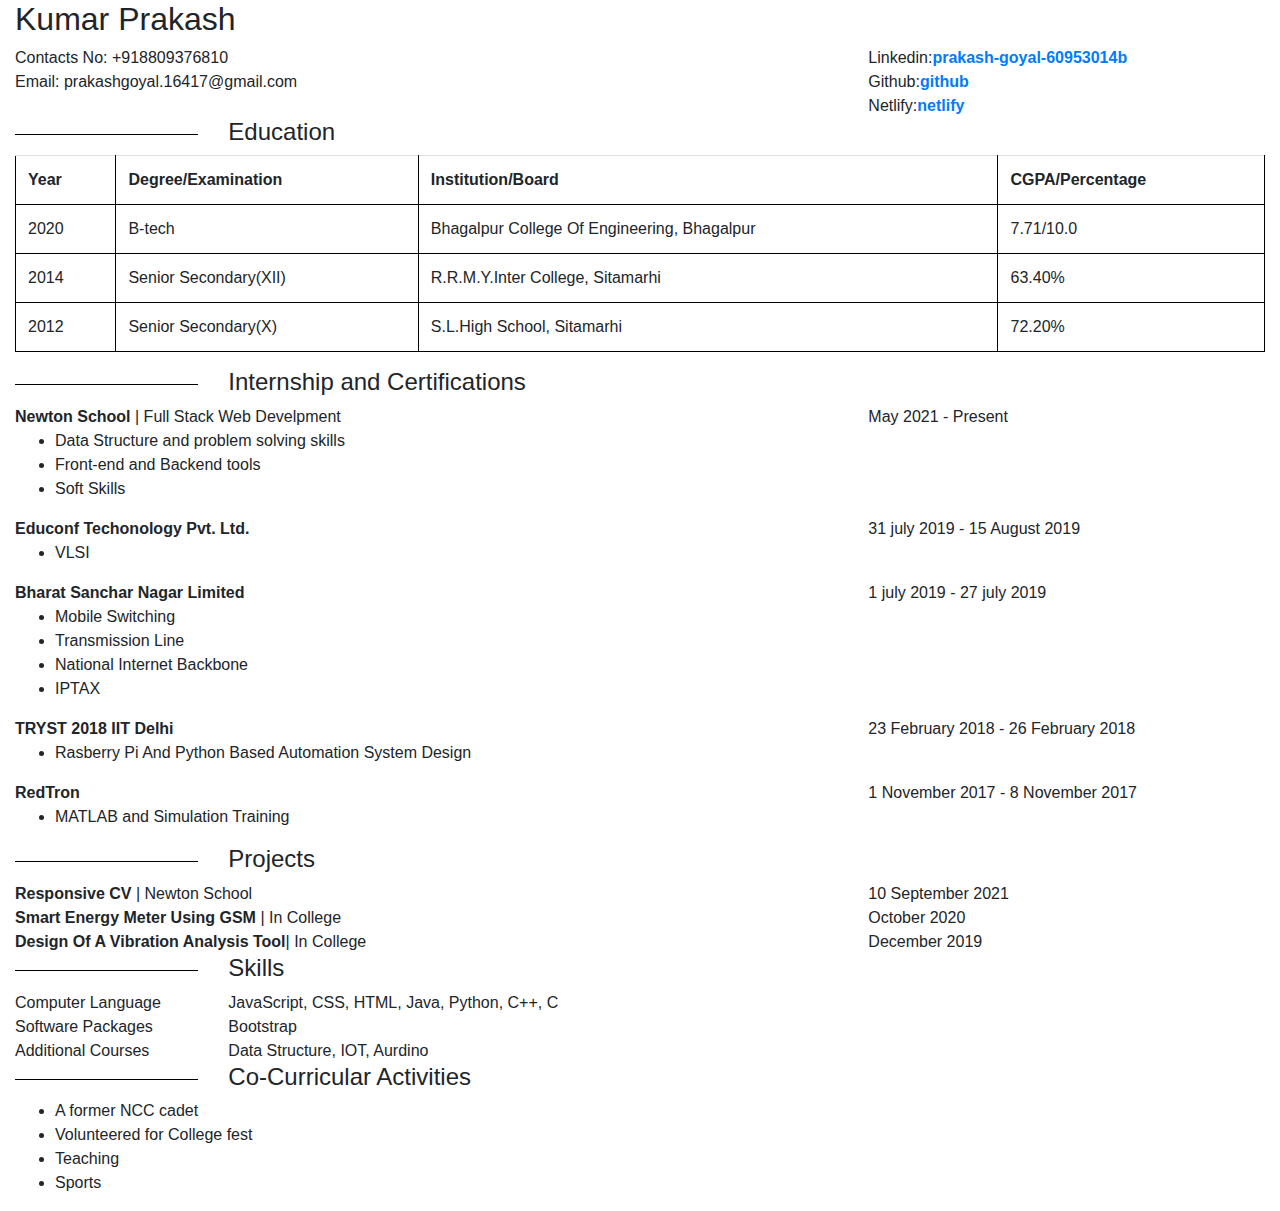
<file: index.html>
<!doctype html>
<html lang="en">
  <head>
    <title>Resume</title>
    <!-- Required meta tags -->
    <meta charset="utf-8">
    <meta name="viewport" content="width=device-width, initial-scale=1, shrink-to-fit=no">
    <!--css file linked here-->
    <link rel="stylesheet" href="ResC.css" >
    <!-- Bootstrap CSS -->
    <link rel="stylesheet" href="https://stackpath.bootstrapcdn.com/bootstrap/4.3.1/css/bootstrap.min.css" integrity="sha384-ggOyR0iXCbMQv3Xipma34MD+dH/1fQ784/j6cY/iJTQUOhcWr7x9JvoRxT2MZw1T" crossorigin="anonymous">
  </head>
  <body>
      
    <!-- Optional JavaScript -->
    <!-- jQuery first, then Popper.js, then Bootstrap JS -->
    <script src="https://code.jquery.com/jquery-3.3.1.slim.min.js" integrity="sha384-q8i/X+965DzO0rT7abK41JStQIAqVgRVzpbzo5smXKp4YfRvH+8abtTE1Pi6jizo" crossorigin="anonymous"></script>
    <script src="https://cdnjs.cloudflare.com/ajax/libs/popper.js/1.14.7/umd/popper.min.js" integrity="sha384-UO2eT0CpHqdSJQ6hJty5KVphtPhzWj9WO1clHTMGa3JDZwrnQq4sF86dIHNDz0W1" crossorigin="anonymous"></script>
    <script src="https://stackpath.bootstrapcdn.com/bootstrap/4.3.1/js/bootstrap.min.js" integrity="sha384-JjSmVgyd0p3pXB1rRibZUAYoIIy6OrQ6VrjIEaFf/nJGzIxFDsf4x0xIM+B07jRM" crossorigin="anonymous"></script>
    <div class="container-fluid">
      <div class="row">
        <div class="col">
          <h2>Kumar Prakash</h2>
        </div>
      </div>
      <div class="row">
        <div class="col-sm-8">         
          <div>Contacts No: +918809376810</div>
          <div>Email: prakashgoyal.16417@gmail.com</div>
        </div>
        <div class="col-sm-4">
          <div>Linkedin:<a href="https://www.linkedin.com/in/prakash-goyal-60953014b"><b>prakash-goyal-60953014b</b></a></div>
          <div>Github:<a href="https://github.com/prakashgoyal-1"><b>github</b></a></div>
          <div>Netlify:<a href="https://app.netlify.com/teams/prakashgoyal-1-5j2v-dk/overview"><b>netlify</b></a></div>
        </div>
      </div>
      <div class="row">
        <div class="col-2">
          <hr size="40px" width="100%" color="black"> 
        </div>
        <div class="col-10">
          <h4>Education</h4>
        </div>
      </div>
      <div class="row">
        <div class="col">
          <table class="table">
            <tr>
              <th>Year</th>
              <th>Degree/Examination</th>
              <th>Institution/Board</th>
              <th>CGPA/Percentage</th>
            </tr>
            <tr>
              <td>2020</td>
              <td>B-tech</td>
              <td>Bhagalpur College Of Engineering, Bhagalpur</td>
              <td>7.71/10.0</td>
            </tr>
            <tr>
              <td>2014</td>
              <td>Senior Secondary(XII) </td>
              <td>R.R.M.Y.Inter College, Sitamarhi</td>
              <td>63.40%</td>
            </tr>
            <tr>
              <td>2012</td>
              <td>Senior Secondary(X) </td>
              <td>S.L.High School, Sitamarhi</td>
              <td>72.20%</td>
            </tr>            
          </table>
        </div>
      </div>
      <div class="row">
        <div class="col-2">
          <hr size="40px" width="100%" color="black"> 
        </div>
        <div class="col-10">
          <h4>Internship and Certifications</h4>
        </div>
      </div>
      <div class="row">
        <div class="col-8">
         <b>Newton School </b>| Full Stack Web Develpment
        </div>
        <div class="col-4">
          May 2021 - Present
        </div>
      </div>
      <div class="list">
        <ul>
          <li>Data Structure and problem solving skills</li>
          <li>Front-end and Backend tools</li>
          <li>Soft Skills</li>
        </ul>
      </div>
      <div class="row">
        <div class="col-8">
          <b class="inline">Educonf Techonology Pvt. Ltd.</b>
        </div>
        <div class="col-4">
          31 july 2019 - 15 August 2019
        </div>
      </div>
      <div class="list">
        <ul>
          <li>VLSI</li>          
        </ul>
      </div>
      <div class="row">
        <div class="col-8">
          <b class="inline">Bharat Sanchar Nagar Limited</b>
        </div>
        <div class="col-4">
          1 july 2019 - 27 july 2019
        </div>
      </div>
      <div class="list">
        <ul>
          <li>Mobile Switching</li>   
          <li>Transmission Line</li> 
          <li>National Internet Backbone</li> 
          <li>IPTAX</li>
        </ul>
      </div>
      <div class="row">
        <div class="col-8">
          <b class="inline">TRYST 2018 IIT Delhi</b>
        </div>
        <div class="col-4">
          23 February 2018 - 26 February 2018
        </div>
      </div>
      <div class="list">
        <ul>
          <li>Rasberry Pi And Python Based Automation System Design</li>   
        </ul>
      </div>
      <div class="row">
        <div class="col-8">
          <b class="inline">RedTron</b>
        </div>
        <div class="col-4">
          1 November 2017 - 8 November 2017
        </div>
      </div>
      <div class="list">
        <ul>
          <li>MATLAB and Simulation Training</li>   
        </ul>
      </div>
      <div class="row">
        <div class="col-2">
          <hr size="40px" width="100%" color="black"> 
        </div>
        <div class="col-10">
          <h4>Projects</h4>
        </div>
      </div>
      <div class="row">
        <div class="col-8">
          <b class="inline">Responsive CV </b>| Newton School
        </div>
        <div class="col-4">
          10 September 2021 
        </div>
      </div>
      <div class="row">
        <div class="col-8">
          <b class="inline">Smart Energy Meter Using GSM </b>| In College
       </div>
        <div class="col-4">
          October 2020
        </div>
      </div>
      <div class="row">
        <div class="col-8">
          <b class="inline">Design Of A Vibration Analysis Tool</b>| In College
        </div>
        <div class="col-4">
          December 2019
        </div>
      </div>
      <div class="row">
        <div class="col-2">
          <hr size="40px" width="100%" color="black"> 
        </div>
        <div class="col-10">
          <h4 >Skills</h4>
        </div>
      </div>
      <div class="row">
        <div class="col-2">
          Computer Language
        </div>
        <div class="col-10">
           JavaScript, CSS, HTML, Java, Python, C++, C
        </div>
      </div>
      <div class="row">
        <div class="col-2">
          Software Packages
        </div>
        <div class="col-10">
          Bootstrap
        </div>
      </div>
      <div class="row">
        <div class="col-2">
          Additional Courses
        </div>
        <div class="col-10">
          Data Structure, IOT, Aurdino
        </div>
      </div>
      <div class="row">
        <div class="col-2">
          <hr size="40px" width="100%" color="black"> 
        </div>
        <div class="col-10">
          <h4>Co-Curricular Activities</h4>
        </div>
      </div>
      <div class="list">
        <ul>
          <li>
            A former NCC cadet
          </li>
          <li>
            Volunteered for College fest
          </li>
          <li>
            Teaching
          </li>
          <li>
            Sports
          </li>
        </ul>
      </div>
    </div>  
  </body>
</html>
</file>
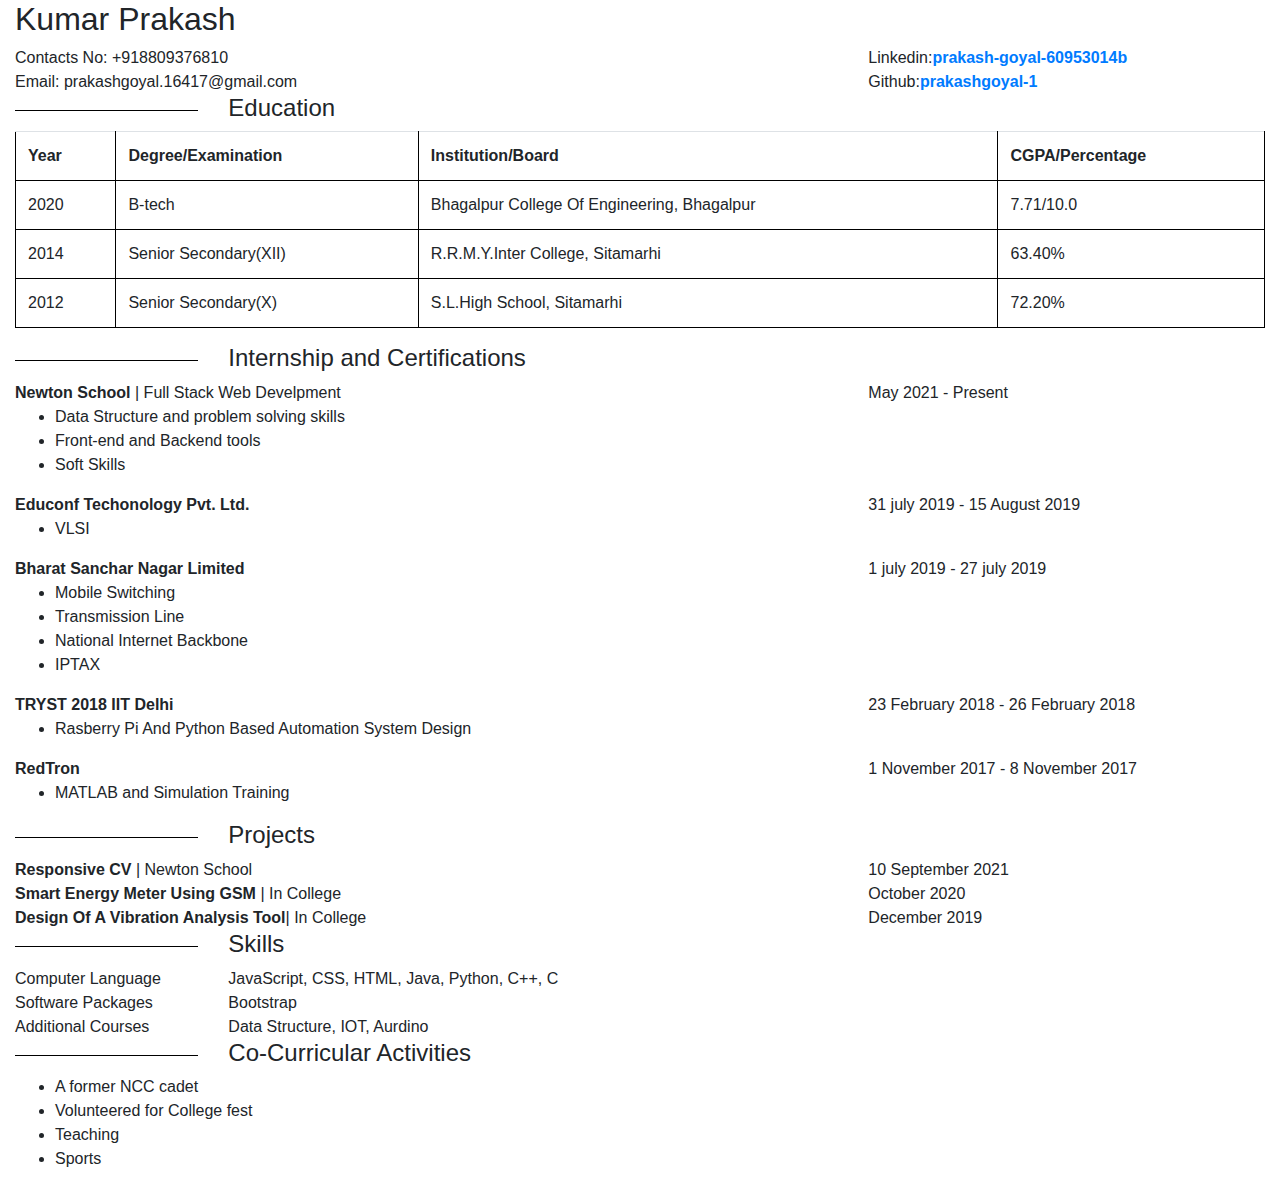
<file: indexx.html>
<!doctype html>
<html lang="en">
  <head>
    <title>Resume</title>
    <!-- Required meta tags -->
    <meta charset="utf-8">
    <meta name="viewport" content="width=device-width, initial-scale=1, shrink-to-fit=no">
    <!--css file linked here-->
    <link rel="stylesheet" href="ResC.css" >
    <!-- Bootstrap CSS -->
    <link rel="stylesheet" href="https://stackpath.bootstrapcdn.com/bootstrap/4.3.1/css/bootstrap.min.css" integrity="sha384-ggOyR0iXCbMQv3Xipma34MD+dH/1fQ784/j6cY/iJTQUOhcWr7x9JvoRxT2MZw1T" crossorigin="anonymous">
  </head>
  <body>
      
    <!-- Optional JavaScript -->
    <!-- jQuery first, then Popper.js, then Bootstrap JS -->
    <script src="https://code.jquery.com/jquery-3.3.1.slim.min.js" integrity="sha384-q8i/X+965DzO0rT7abK41JStQIAqVgRVzpbzo5smXKp4YfRvH+8abtTE1Pi6jizo" crossorigin="anonymous"></script>
    <script src="https://cdnjs.cloudflare.com/ajax/libs/popper.js/1.14.7/umd/popper.min.js" integrity="sha384-UO2eT0CpHqdSJQ6hJty5KVphtPhzWj9WO1clHTMGa3JDZwrnQq4sF86dIHNDz0W1" crossorigin="anonymous"></script>
    <script src="https://stackpath.bootstrapcdn.com/bootstrap/4.3.1/js/bootstrap.min.js" integrity="sha384-JjSmVgyd0p3pXB1rRibZUAYoIIy6OrQ6VrjIEaFf/nJGzIxFDsf4x0xIM+B07jRM" crossorigin="anonymous"></script>
    <div class="container-fluid">
      <div class="row">
        <div class="col">
          <h2>Kumar Prakash</h2>
        </div>
      </div>
      <div class="row">
        <div class="col-sm-8">         
          <div>Contacts No: +918809376810</div>
          <div>Email: prakashgoyal.16417@gmail.com</div>
        </div>
        <div class="col-sm-4">
          <div>Linkedin:<a href="https://www.linkedin.com/in/prakash-goyal-60953014b"><b>prakash-goyal-60953014b</b></a></div>
          <div>Github:<a href="https://github.com/prakashgoyal-1/CV-Resume"><b>prakashgoyal-1</b></a></div>
        </div>
      </div>
      <div class="row">
        <div class="col-2">
          <hr size="40px" width="100%" color="black"> 
        </div>
        <div class="col-10">
          <h4>Education</h4>
        </div>
      </div>
      <div class="row">
        <div class="col">
          <table class="table">
            <tr>
              <th>Year</th>
              <th>Degree/Examination</th>
              <th>Institution/Board</th>
              <th>CGPA/Percentage</th>
            </tr>
            <tr>
              <td>2020</td>
              <td>B-tech</td>
              <td>Bhagalpur College Of Engineering, Bhagalpur</td>
              <td>7.71/10.0</td>
            </tr>
            <tr>
              <td>2014</td>
              <td>Senior Secondary(XII) </td>
              <td>R.R.M.Y.Inter College, Sitamarhi</td>
              <td>63.40%</td>
            </tr>
            <tr>
              <td>2012</td>
              <td>Senior Secondary(X) </td>
              <td>S.L.High School, Sitamarhi</td>
              <td>72.20%</td>
            </tr>            
          </table>
        </div>
      </div>
      <div class="row">
        <div class="col-2">
          <hr size="40px" width="100%" color="black"> 
        </div>
        <div class="col-10">
          <h4>Internship and Certifications</h4>
        </div>
      </div>
      <div class="row">
        <div class="col-8">
         <b>Newton School </b>| Full Stack Web Develpment
        </div>
        <div class="col-4">
          May 2021 - Present
        </div>
      </div>
      <div class="list">
        <ul>
          <li>Data Structure and problem solving skills</li>
          <li>Front-end and Backend tools</li>
          <li>Soft Skills</li>
        </ul>
      </div>
      <div class="row">
        <div class="col-8">
          <b class="inline">Educonf Techonology Pvt. Ltd.</b>
        </div>
        <div class="col-4">
          31 july 2019 - 15 August 2019
        </div>
      </div>
      <div class="list">
        <ul>
          <li>VLSI</li>          
        </ul>
      </div>
      <div class="row">
        <div class="col-8">
          <b class="inline">Bharat Sanchar Nagar Limited</b>
        </div>
        <div class="col-4">
          1 july 2019 - 27 july 2019
        </div>
      </div>
      <div class="list">
        <ul>
          <li>Mobile Switching</li>   
          <li>Transmission Line</li> 
          <li>National Internet Backbone</li> 
          <li>IPTAX</li>
        </ul>
      </div>
      <div class="row">
        <div class="col-8">
          <b class="inline">TRYST 2018 IIT Delhi</b>
        </div>
        <div class="col-4">
          23 February 2018 - 26 February 2018
        </div>
      </div>
      <div class="list">
        <ul>
          <li>Rasberry Pi And Python Based Automation System Design</li>   
        </ul>
      </div>
      <div class="row">
        <div class="col-8">
          <b class="inline">RedTron</b>
        </div>
        <div class="col-4">
          1 November 2017 - 8 November 2017
        </div>
      </div>
      <div class="list">
        <ul>
          <li>MATLAB and Simulation Training</li>   
        </ul>
      </div>
      <div class="row">
        <div class="col-2">
          <hr size="40px" width="100%" color="black"> 
        </div>
        <div class="col-10">
          <h4>Projects</h4>
        </div>
      </div>
      <div class="row">
        <div class="col-8">
          <b class="inline">Responsive CV </b>| Newton School
        </div>
        <div class="col-4">
          10 September 2021 
        </div>
      </div>
      <div class="row">
        <div class="col-8">
          <b class="inline">Smart Energy Meter Using GSM </b>| In College
       </div>
        <div class="col-4">
          October 2020
        </div>
      </div>
      <div class="row">
        <div class="col-8">
          <b class="inline">Design Of A Vibration Analysis Tool</b>| In College
        </div>
        <div class="col-4">
          December 2019
        </div>
      </div>
      <div class="row">
        <div class="col-2">
          <hr size="40px" width="100%" color="black"> 
        </div>
        <div class="col-10">
          <h4 >Skills</h4>
        </div>
      </div>
      <div class="row">
        <div class="col-2">
          Computer Language
        </div>
        <div class="col-10">
           JavaScript, CSS, HTML, Java, Python, C++, C
        </div>
      </div>
      <div class="row">
        <div class="col-2">
          Software Packages
        </div>
        <div class="col-10">
          Bootstrap
        </div>
      </div>
      <div class="row">
        <div class="col-2">
          Additional Courses
        </div>
        <div class="col-10">
          Data Structure, IOT, Aurdino
        </div>
      </div>
      <div class="row">
        <div class="col-2">
          <hr size="40px" width="100%" color="black"> 
        </div>
        <div class="col-10">
          <h4>Co-Curricular Activities</h4>
        </div>
      </div>
      <div class="list">
        <ul>
          <li>
            A former NCC cadet
          </li>
          <li>
            Volunteered for College fest
          </li>
          <li>
            Teaching
          </li>
          <li>
            Sports
          </li>
        </ul>
      </div>
    </div>  
  </body>
</html>
</file>
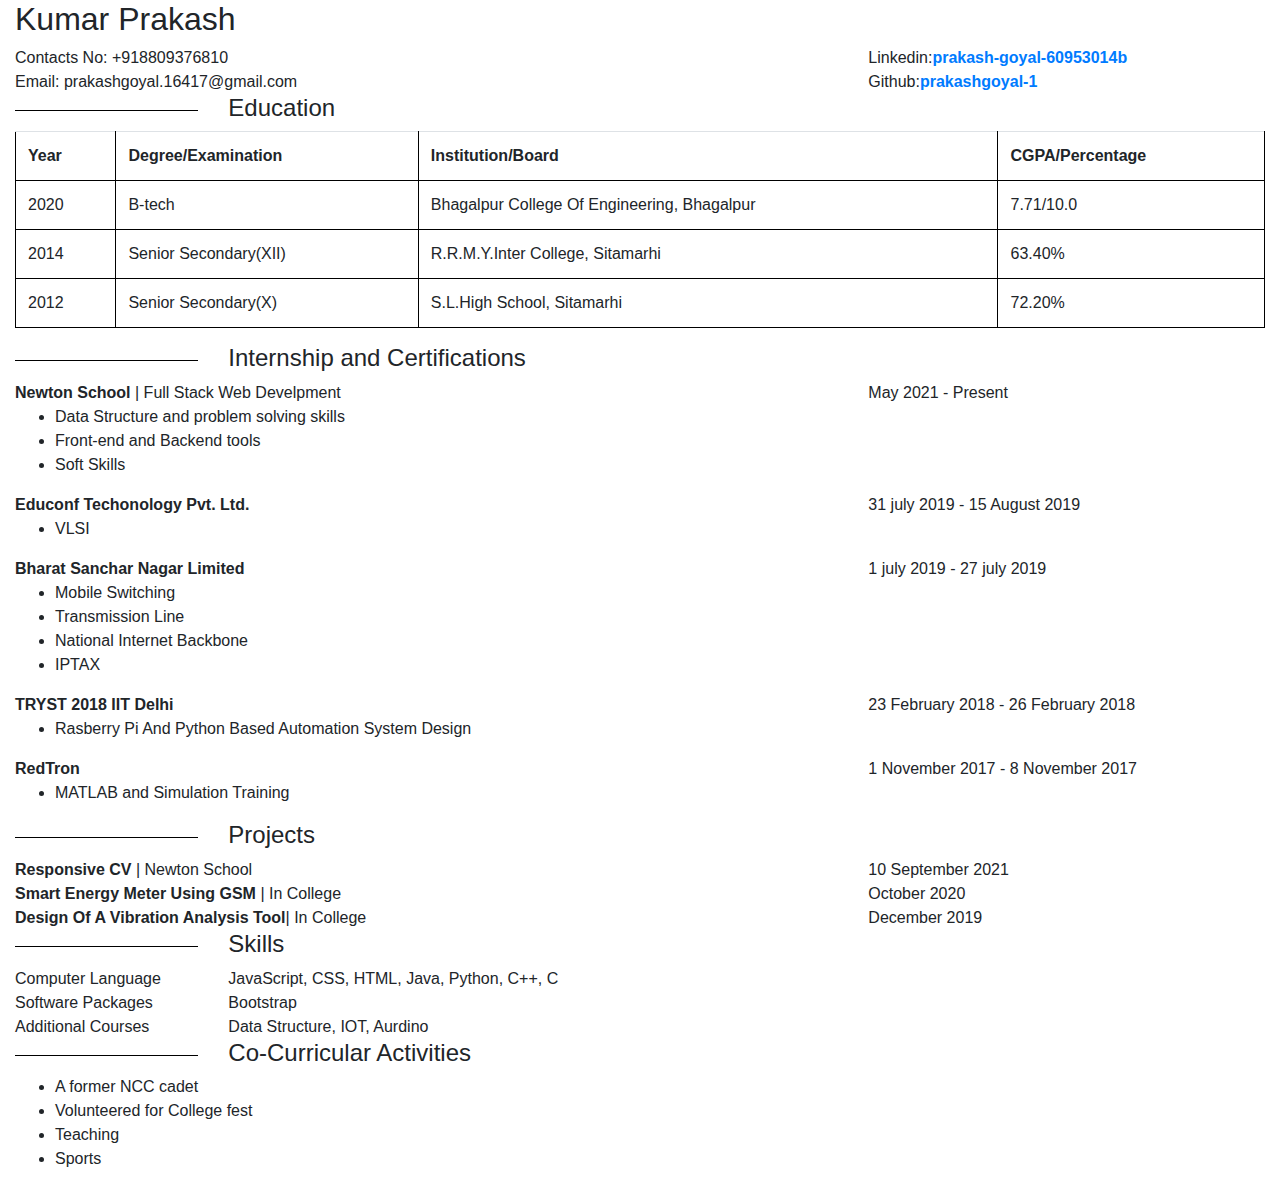
<file: My Resume Html File .html>
<!doctype html>
<html lang="en">
  <head>
    <title>Resume</title>
    <!-- Required meta tags -->
    <meta charset="utf-8">
    <meta name="viewport" content="width=device-width, initial-scale=1, shrink-to-fit=no">
    <!--css file linked here-->
    <link rel="stylesheet" href="My CV CSS File.css" >
    <!-- Bootstrap CSS -->
    <link rel="stylesheet" href="https://stackpath.bootstrapcdn.com/bootstrap/4.3.1/css/bootstrap.min.css" integrity="sha384-ggOyR0iXCbMQv3Xipma34MD+dH/1fQ784/j6cY/iJTQUOhcWr7x9JvoRxT2MZw1T" crossorigin="anonymous">
  </head>
  <body>
      
    <!-- Optional JavaScript -->
    <!-- jQuery first, then Popper.js, then Bootstrap JS -->
    <script src="https://code.jquery.com/jquery-3.3.1.slim.min.js" integrity="sha384-q8i/X+965DzO0rT7abK41JStQIAqVgRVzpbzo5smXKp4YfRvH+8abtTE1Pi6jizo" crossorigin="anonymous"></script>
    <script src="https://cdnjs.cloudflare.com/ajax/libs/popper.js/1.14.7/umd/popper.min.js" integrity="sha384-UO2eT0CpHqdSJQ6hJty5KVphtPhzWj9WO1clHTMGa3JDZwrnQq4sF86dIHNDz0W1" crossorigin="anonymous"></script>
    <script src="https://stackpath.bootstrapcdn.com/bootstrap/4.3.1/js/bootstrap.min.js" integrity="sha384-JjSmVgyd0p3pXB1rRibZUAYoIIy6OrQ6VrjIEaFf/nJGzIxFDsf4x0xIM+B07jRM" crossorigin="anonymous"></script>
    <div class="container-fluid">
      <div class="row">
        <div class="col">
          <h2>Kumar Prakash</h2>
        </div>
      </div>
      <div class="row">
        <div class="col-sm-8">         
          <div>Contacts No: +918809376810</div>
          <div>Email: prakashgoyal.16417@gmail.com</div>
        </div>
        <div class="col-sm-4">
          <div>Linkedin:<a href="https://www.linkedin.com/in/prakash-goyal-60953014b"><b>prakash-goyal-60953014b</b></a></div>
          <div>Github:<a href="https://github.com/prakashgoyal-1/CV-Resume"><b>prakashgoyal-1</b></a></div>
        </div>
      </div>
      <div class="row">
        <div class="col-2">
          <hr size="40px" width="100%" color="black"> 
        </div>
        <div class="col-10">
          <h4>Education</h4>
        </div>
      </div>
      <div class="row">
        <div class="col">
          <table class="table">
            <tr>
              <th>Year</th>
              <th>Degree/Examination</th>
              <th>Institution/Board</th>
              <th>CGPA/Percentage</th>
            </tr>
            <tr>
              <td>2020</td>
              <td>B-tech</td>
              <td>Bhagalpur College Of Engineering, Bhagalpur</td>
              <td>7.71/10.0</td>
            </tr>
            <tr>
              <td>2014</td>
              <td>Senior Secondary(XII) </td>
              <td>R.R.M.Y.Inter College, Sitamarhi</td>
              <td>63.40%</td>
            </tr>
            <tr>
              <td>2012</td>
              <td>Senior Secondary(X) </td>
              <td>S.L.High School, Sitamarhi</td>
              <td>72.20%</td>
            </tr>            
          </table>
        </div>
      </div>
      <div class="row">
        <div class="col-2">
          <hr size="40px" width="100%" color="black"> 
        </div>
        <div class="col-10">
          <h4>Internship and Certifications</h4>
        </div>
      </div>
      <div class="row">
        <div class="col-8">
         <b>Newton School </b>| Full Stack Web Develpment
        </div>
        <div class="col-4">
          May 2021 - Present
        </div>
      </div>
      <div class="list">
        <ul>
          <li>Data Structure and problem solving skills</li>
          <li>Front-end and Backend tools</li>
          <li>Soft Skills</li>
        </ul>
      </div>
      <div class="row">
        <div class="col-8">
          <b class="inline">Educonf Techonology Pvt. Ltd.</b>
        </div>
        <div class="col-4">
          31 july 2019 - 15 August 2019
        </div>
      </div>
      <div class="list">
        <ul>
          <li>VLSI</li>          
        </ul>
      </div>
      <div class="row">
        <div class="col-8">
          <b class="inline">Bharat Sanchar Nagar Limited</b>
        </div>
        <div class="col-4">
          1 july 2019 - 27 july 2019
        </div>
      </div>
      <div class="list">
        <ul>
          <li>Mobile Switching</li>   
          <li>Transmission Line</li> 
          <li>National Internet Backbone</li> 
          <li>IPTAX</li>
        </ul>
      </div>
      <div class="row">
        <div class="col-8">
          <b class="inline">TRYST 2018 IIT Delhi</b>
        </div>
        <div class="col-4">
          23 February 2018 - 26 February 2018
        </div>
      </div>
      <div class="list">
        <ul>
          <li>Rasberry Pi And Python Based Automation System Design</li>   
        </ul>
      </div>
      <div class="row">
        <div class="col-8">
          <b class="inline">RedTron</b>
        </div>
        <div class="col-4">
          1 November 2017 - 8 November 2017
        </div>
      </div>
      <div class="list">
        <ul>
          <li>MATLAB and Simulation Training</li>   
        </ul>
      </div>
      <div class="row">
        <div class="col-2">
          <hr size="40px" width="100%" color="black"> 
        </div>
        <div class="col-10">
          <h4>Projects</h4>
        </div>
      </div>
      <div class="row">
        <div class="col-8">
          <b class="inline">Responsive CV </b>| Newton School
        </div>
        <div class="col-4">
          10 September 2021 
        </div>
      </div>
      <div class="row">
        <div class="col-8">
          <b class="inline">Smart Energy Meter Using GSM </b>| In College
       </div>
        <div class="col-4">
          October 2020
        </div>
      </div>
      <div class="row">
        <div class="col-8">
          <b class="inline">Design Of A Vibration Analysis Tool</b>| In College
        </div>
        <div class="col-4">
          December 2019
        </div>
      </div>
      <div class="row">
        <div class="col-2">
          <hr size="40px" width="100%" color="black"> 
        </div>
        <div class="col-10">
          <h4 >Skills</h4>
        </div>
      </div>
      <div class="row">
        <div class="col-2">
          Computer Language
        </div>
        <div class="col-10">
           JavaScript, CSS, HTML, Java, Python, C++, C
        </div>
      </div>
      <div class="row">
        <div class="col-2">
          Software Packages
        </div>
        <div class="col-10">
          Bootstrap
        </div>
      </div>
      <div class="row">
        <div class="col-2">
          Additional Courses
        </div>
        <div class="col-10">
          Data Structure, IOT, Aurdino
        </div>
      </div>
      <div class="row">
        <div class="col-2">
          <hr size="40px" width="100%" color="black"> 
        </div>
        <div class="col-10">
          <h4>Co-Curricular Activities</h4>
        </div>
      </div>
      <div class="list">
        <ul>
          <li>
            A former NCC cadet
          </li>
          <li>
            Volunteered for College fest
          </li>
          <li>
            Teaching
          </li>
          <li>
            Sports
          </li>
        </ul>
      </div>
    </div>  
  </body>
</html>
</file>
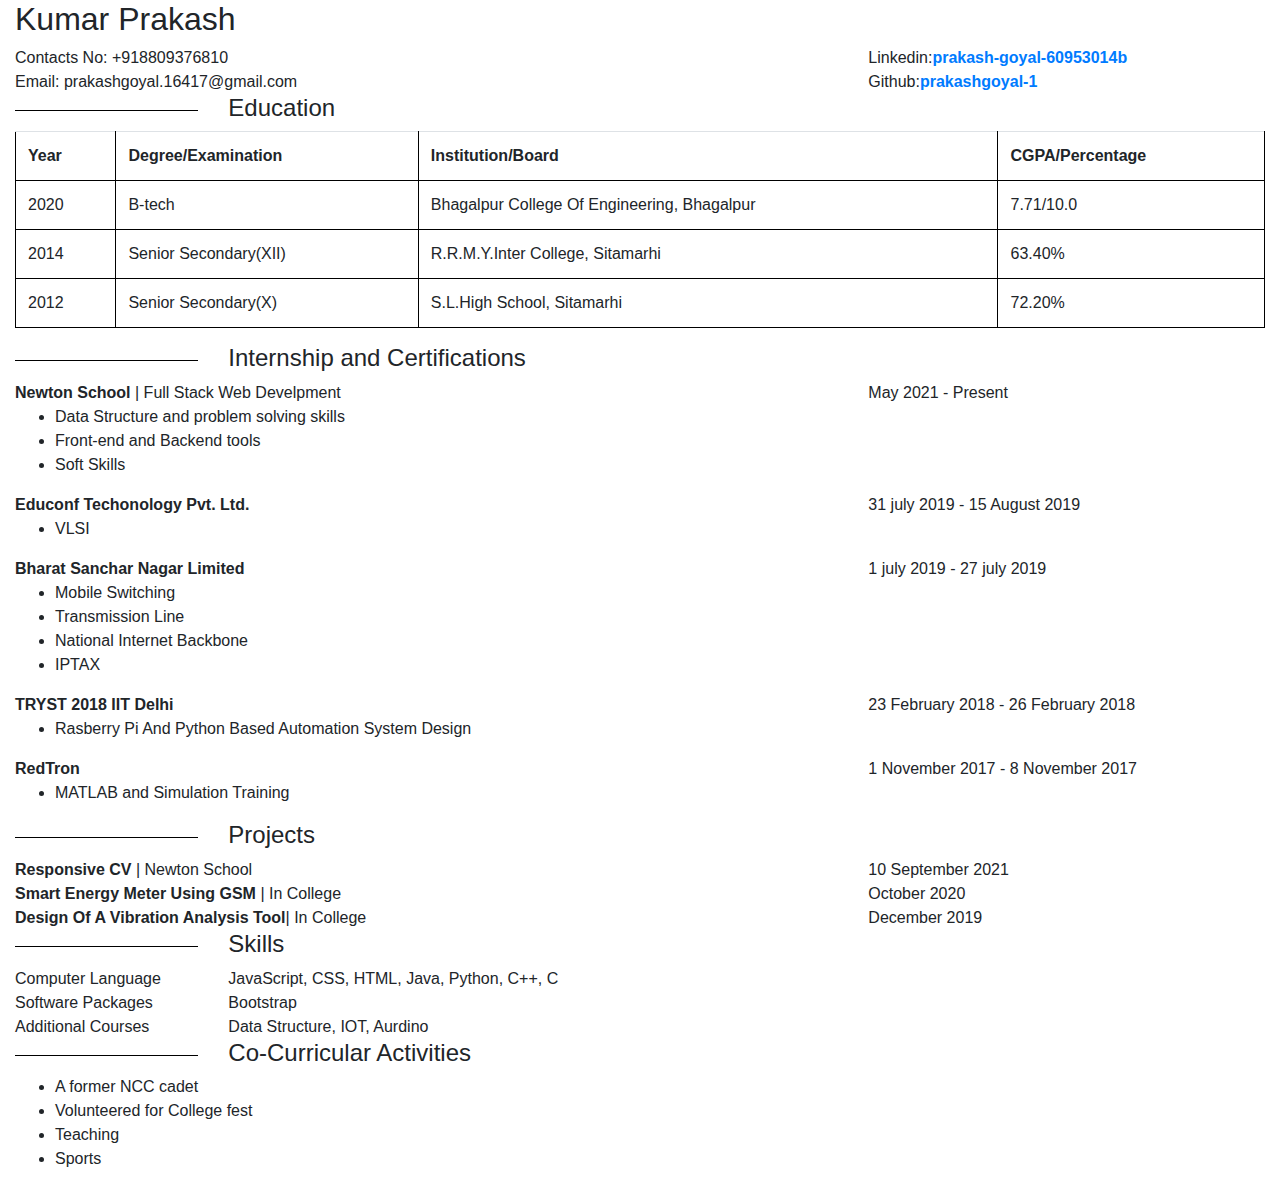
<file: My Resume Html Fileee .html>
<!doctype html>
<html lang="en">
  <head>
    <title>Resume</title>
    <!-- Required meta tags -->
    <meta charset="utf-8">
    <meta name="viewport" content="width=device-width, initial-scale=1, shrink-to-fit=no">
    <!--css file linked here-->
    <link rel="stylesheet" href="My CV CSS File.css" >
    <!-- Bootstrap CSS -->
    <link rel="stylesheet" href="https://stackpath.bootstrapcdn.com/bootstrap/4.3.1/css/bootstrap.min.css" integrity="sha384-ggOyR0iXCbMQv3Xipma34MD+dH/1fQ784/j6cY/iJTQUOhcWr7x9JvoRxT2MZw1T" crossorigin="anonymous">
  </head>
  <body>
      
    <!-- Optional JavaScript -->
    <!-- jQuery first, then Popper.js, then Bootstrap JS -->
    <script src="https://code.jquery.com/jquery-3.3.1.slim.min.js" integrity="sha384-q8i/X+965DzO0rT7abK41JStQIAqVgRVzpbzo5smXKp4YfRvH+8abtTE1Pi6jizo" crossorigin="anonymous"></script>
    <script src="https://cdnjs.cloudflare.com/ajax/libs/popper.js/1.14.7/umd/popper.min.js" integrity="sha384-UO2eT0CpHqdSJQ6hJty5KVphtPhzWj9WO1clHTMGa3JDZwrnQq4sF86dIHNDz0W1" crossorigin="anonymous"></script>
    <script src="https://stackpath.bootstrapcdn.com/bootstrap/4.3.1/js/bootstrap.min.js" integrity="sha384-JjSmVgyd0p3pXB1rRibZUAYoIIy6OrQ6VrjIEaFf/nJGzIxFDsf4x0xIM+B07jRM" crossorigin="anonymous"></script>
    <div class="container-fluid">
      <div class="row">
        <div class="col">
          <h2>Kumar Prakash</h2>
        </div>
      </div>
      <div class="row">
        <div class="col-sm-8">         
          <div>Contacts No: +918809376810</div>
          <div>Email: prakashgoyal.16417@gmail.com</div>
        </div>
        <div class="col-sm-4">
          <div>Linkedin:<a href="https://www.linkedin.com/in/prakash-goyal-60953014b"><b>prakash-goyal-60953014b</b></a></div>
          <div>Github:<a href="https://github.com/prakashgoyal-1/CV-Resume"><b>prakashgoyal-1</b></a></div>
        </div>
      </div>
      <div class="row">
        <div class="col-2">
          <hr size="40px" width="100%" color="black"> 
        </div>
        <div class="col-10">
          <h4>Education</h4>
        </div>
      </div>
      <div class="row">
        <div class="col">
          <table class="table">
            <tr>
              <th>Year</th>
              <th>Degree/Examination</th>
              <th>Institution/Board</th>
              <th>CGPA/Percentage</th>
            </tr>
            <tr>
              <td>2020</td>
              <td>B-tech</td>
              <td>Bhagalpur College Of Engineering, Bhagalpur</td>
              <td>7.71/10.0</td>
            </tr>
            <tr>
              <td>2014</td>
              <td>Senior Secondary(XII) </td>
              <td>R.R.M.Y.Inter College, Sitamarhi</td>
              <td>63.40%</td>
            </tr>
            <tr>
              <td>2012</td>
              <td>Senior Secondary(X) </td>
              <td>S.L.High School, Sitamarhi</td>
              <td>72.20%</td>
            </tr>            
          </table>
        </div>
      </div>
      <div class="row">
        <div class="col-2">
          <hr size="40px" width="100%" color="black"> 
        </div>
        <div class="col-10">
          <h4>Internship and Certifications</h4>
        </div>
      </div>
      <div class="row">
        <div class="col-8">
         <b>Newton School </b>| Full Stack Web Develpment
        </div>
        <div class="col-4">
          May 2021 - Present
        </div>
      </div>
      <div class="list">
        <ul>
          <li>Data Structure and problem solving skills</li>
          <li>Front-end and Backend tools</li>
          <li>Soft Skills</li>
        </ul>
      </div>
      <div class="row">
        <div class="col-8">
          <b class="inline">Educonf Techonology Pvt. Ltd.</b>
        </div>
        <div class="col-4">
          31 july 2019 - 15 August 2019
        </div>
      </div>
      <div class="list">
        <ul>
          <li>VLSI</li>          
        </ul>
      </div>
      <div class="row">
        <div class="col-8">
          <b class="inline">Bharat Sanchar Nagar Limited</b>
        </div>
        <div class="col-4">
          1 july 2019 - 27 july 2019
        </div>
      </div>
      <div class="list">
        <ul>
          <li>Mobile Switching</li>   
          <li>Transmission Line</li> 
          <li>National Internet Backbone</li> 
          <li>IPTAX</li>
        </ul>
      </div>
      <div class="row">
        <div class="col-8">
          <b class="inline">TRYST 2018 IIT Delhi</b>
        </div>
        <div class="col-4">
          23 February 2018 - 26 February 2018
        </div>
      </div>
      <div class="list">
        <ul>
          <li>Rasberry Pi And Python Based Automation System Design</li>   
        </ul>
      </div>
      <div class="row">
        <div class="col-8">
          <b class="inline">RedTron</b>
        </div>
        <div class="col-4">
          1 November 2017 - 8 November 2017
        </div>
      </div>
      <div class="list">
        <ul>
          <li>MATLAB and Simulation Training</li>   
        </ul>
      </div>
      <div class="row">
        <div class="col-2">
          <hr size="40px" width="100%" color="black"> 
        </div>
        <div class="col-10">
          <h4>Projects</h4>
        </div>
      </div>
      <div class="row">
        <div class="col-8">
          <b class="inline">Responsive CV </b>| Newton School
        </div>
        <div class="col-4">
          10 September 2021 
        </div>
      </div>
      <div class="row">
        <div class="col-8">
          <b class="inline">Smart Energy Meter Using GSM </b>| In College
       </div>
        <div class="col-4">
          October 2020
        </div>
      </div>
      <div class="row">
        <div class="col-8">
          <b class="inline">Design Of A Vibration Analysis Tool</b>| In College
        </div>
        <div class="col-4">
          December 2019
        </div>
      </div>
      <div class="row">
        <div class="col-2">
          <hr size="40px" width="100%" color="black"> 
        </div>
        <div class="col-10">
          <h4 >Skills</h4>
        </div>
      </div>
      <div class="row">
        <div class="col-2">
          Computer Language
        </div>
        <div class="col-10">
           JavaScript, CSS, HTML, Java, Python, C++, C
        </div>
      </div>
      <div class="row">
        <div class="col-2">
          Software Packages
        </div>
        <div class="col-10">
          Bootstrap
        </div>
      </div>
      <div class="row">
        <div class="col-2">
          Additional Courses
        </div>
        <div class="col-10">
          Data Structure, IOT, Aurdino
        </div>
      </div>
      <div class="row">
        <div class="col-2">
          <hr size="40px" width="100%" color="black"> 
        </div>
        <div class="col-10">
          <h4>Co-Curricular Activities</h4>
        </div>
      </div>
      <div class="list">
        <ul>
          <li>
            A former NCC cadet
          </li>
          <li>
            Volunteered for College fest
          </li>
          <li>
            Teaching
          </li>
          <li>
            Sports
          </li>
        </ul>
      </div>
    </div>  
  </body>
</html>
</file>
<file: ResC.css>
body{
    background-color: rgb(247, 247, 247);
}
h4{
    color: none;
}
.underline{
    
    text-decoration: underline;
}
.inline{
    display: inline ;
    color: none;

}
.blocklevel{
    display: inline-block;
}
table,th,td{
    border: 0.5px solid black;
}
hr  
{  
size: 40px;
height: 10px; 
width: 100%;    

}
</file>
<file: My CV CSS File.css>
body{
    background-color: rgb(247, 247, 247);
}
h4{
    color: none;
}
.underline{
    
    text-decoration: underline;
}
.inline{
    display: inline ;
    color: none;

}
.blocklevel{
    display: inline-block;
}
table,th,td{
    border: 0.5px solid black;
}
hr  
{  
size: 40px;
height: 10px; 
width: 100%;    

}
</file>
